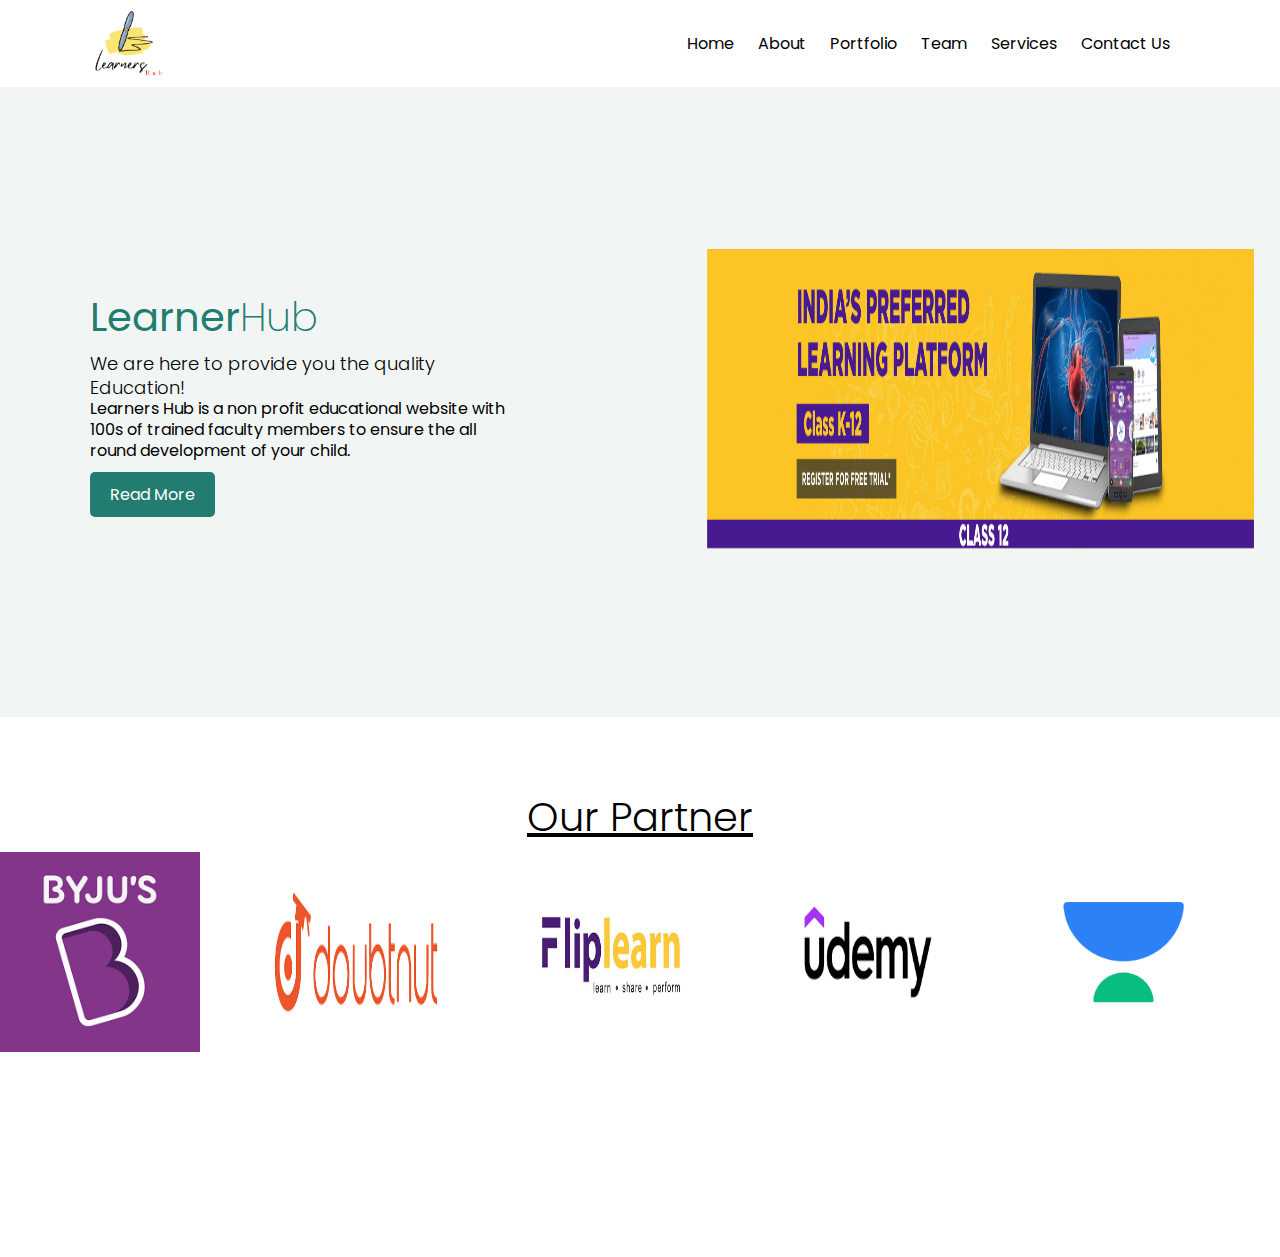
<file: index.html>
<!DOCTYPE html>
<html lang="en">
<head>
    <meta charset="UTF-8">
    <meta http-equiv="X-UA-Compatible" content="IE=edge">
    <meta name="viewport" content="width=device-width, initial-scale=1.0">
    <title>Educational Website</title>
    <link rel="stylesheet" href="/css/style.css">
</head>
<body>
<!-- navbar -->
    <div class="navbar">

        <div class="logo">
            <img src="/image/logo.png" alt="">
        </div>
        <div class="nav-links">
            <a href="index.html">Home</a>
            <a href="about.html">About</a>
            <a href="#######">Portfolio</a>
            <a href="team.html">Team</a>
            <a href="service.html">Services</a>
            <a href="contact.html">Contact Us</a>

        </div>
    </div>
    <!-- banner -->
    <div class="banner">
      <div class="hero">
        <div class="text">
            <span class="green">Learner</span><span class="white">Hub</span>
            <p class="gec">We are here to provide you the quality Education!</p>
            
            <p>Learners Hub is a non profit educational website with 100s of trained  faculty members to ensure the all round development of your child.</p>
            <a href="" class="btn">Read More</a>
          </div>
          <div class="banner">
              <img src="/image/banner.png" alt="">
          </div>
      </div>
   
    </div>
   
    
    <div id="marquee">
        <p class="title3">Our Partner</p>
        <div class="container">
            <div class="pic-container">
                <div class="pic">
                    <img src="/image/byjus.png" alt="img">
                </div>
                <div class="pic">
                    <img src="/image/doubtnut.png" alt="img">
                </div>
                <div class="pic">
                    <img src="/image/Fliplearn.jpg" alt="img">
                </div>
                <div class="pic">
                    <img src="/image/udemy.png" alt="img">
                </div>
                <div class="pic">
                    <img src="/image/unacademy.png" alt="img">
                </div>
                <div class="pic">
                    <img src="/image/upGrad_Logo.jpg" alt="img">
                </div>
                <div class="pic">
                    <img src="/image/vedantu.png" alt="img">
                </div>
                
            </div>
        </div>
      
    </div>
</body>

 
</html>
</file>
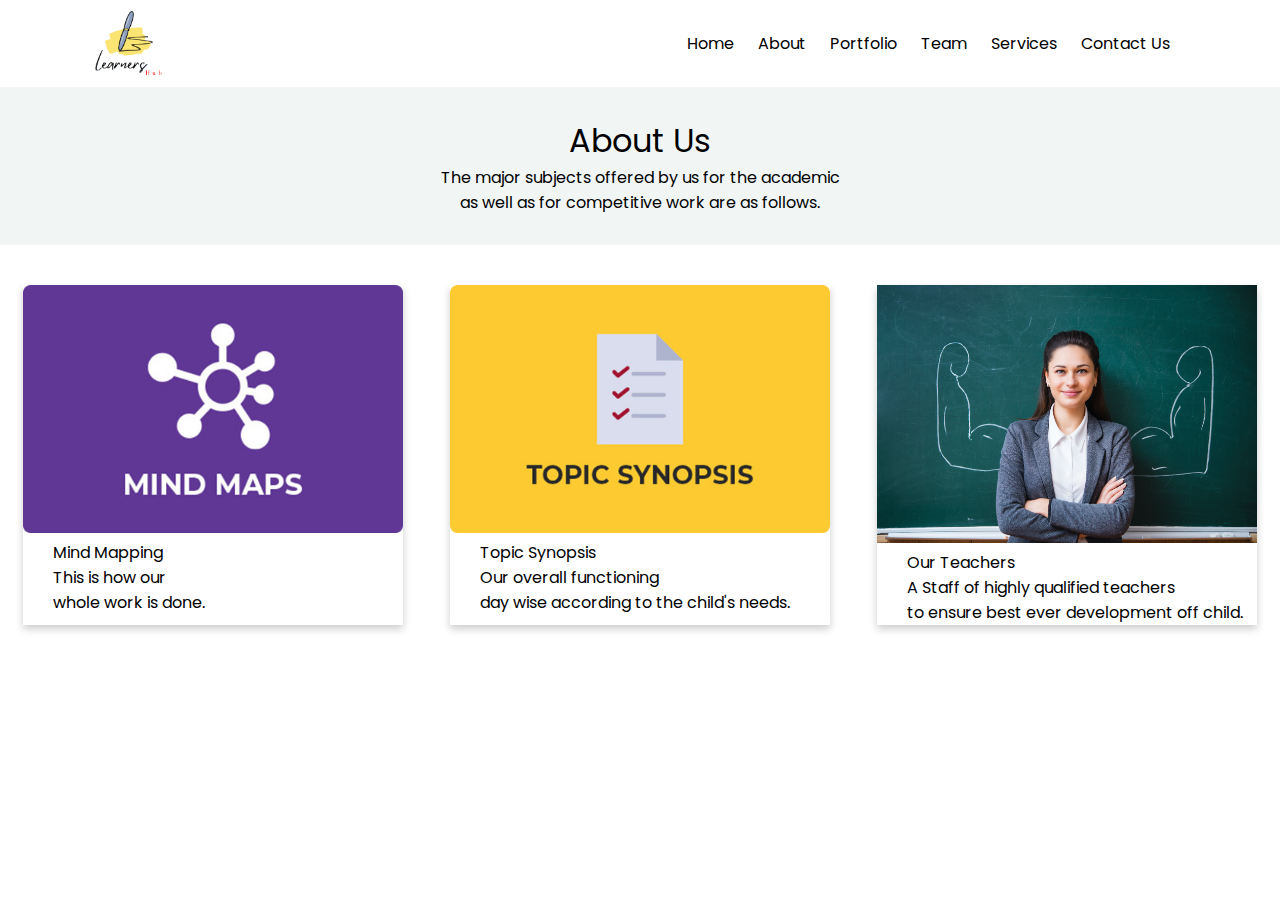
<file: about.html>
<!DOCTYPE html>
<html lang="en">
<head>
    <meta charset="UTF-8">
    <meta http-equiv="X-UA-Compatible" content="IE=edge">
    <meta name="viewport" content="width=device-width, initial-scale=1.0">
    <title>About Us</title>
    <link rel="stylesheet" href="/css/style.css">
</head>
<body>
    <div class="navbar">

        <div class="logo">
            <img src="/image/logo.png" alt="">
        </div>
        <div class="nav-links">
            <a href="index.html">Home</a>
            <a href="about.html">About</a>
            <a href="#######">Portfolio</a>
            <a href="team.html">Team</a>
            <a href="service.html">Services</a>
            <a href="contact.html">Contact Us</a>

        </div>
    </div>
    <div class="contact-label">
        <h1>About Us</h1>
        <p> The major subjects offered by us for the academic <br> as well as for competitive work are as follows.</p>
    </div>
    <div class="about" id="about">
        
        <div class="service-content1">
            <div class="image1">
                <img src="/image/mindmaps.png" alt="">
                <p>Mind Mapping</p>
                <p>This is how our  <br>
                    whole work is done.</p>
            </div>
            <div class="image1">
                <img src="/image/topicsynopsis.png" alt="">
                <p>Topic Synopsis</p>
                <p>Our overall functioning <br> day wise according to the child's needs.</p>
            </div>
            <div class="image1">
                <img src="/image/new_teacher.jpeg" alt="">
                <p>Our Teachers</p>
                <p>A Staff of highly qualified teachers <br> to  ensure best ever development off child.</p>
            </div>
         
        </div>
    </div>
</body>
</html>
</file>
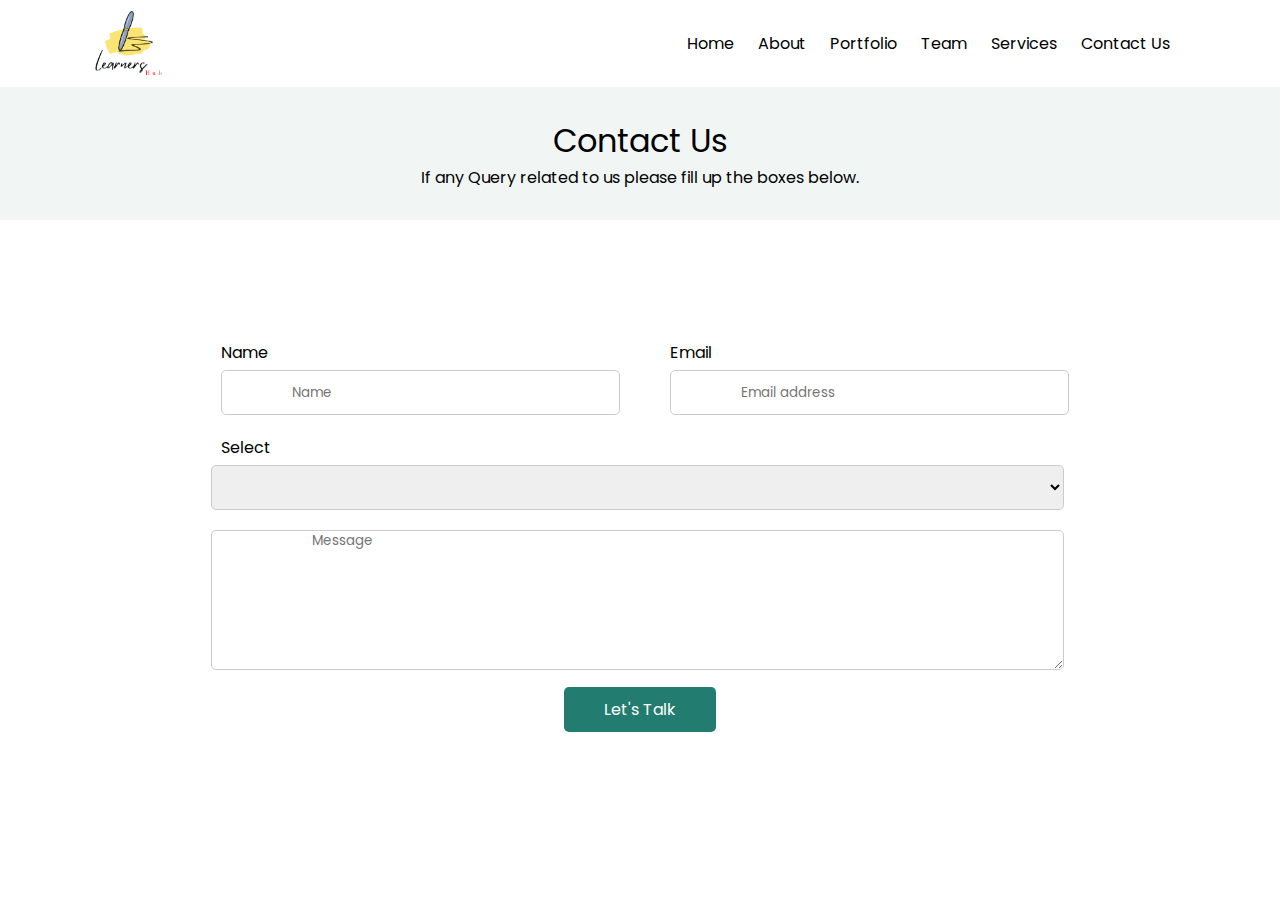
<file: contact.html>
<!DOCTYPE html>
<html lang="en">
<head>
    <meta charset="UTF-8">
    <meta http-equiv="X-UA-Compatible" content="IE=edge">
    <meta name="viewport" content="width=device-width, initial-scale=1.0">
    <title>Contact Us</title>
    <link rel="stylesheet" href="/css/style.css">
    
</head>
<body>
    <div class="navbar">

        <div class="logo">
            <img src="/image/logo.png" alt="">
        </div>
        <div class="nav-links">
            <a href="index.html">Home</a>
            <a href="about.html">About</a>
            <a href="#########">Portfolio</a>
            <a href="team.html">Team</a>
            <a href="service.html">Services</a>
            <a href="contact.html">Contact Us</a>
        </div>
     </div>
        <div class="contact-label">
            <h1>Contact Us</h1>
            <p>If any Query related to us please fill up the boxes below. </p>
        </div>
        <div class="contact-form">
        <form action="nothing">
           <div class=" container">
           <div class="side">
            <div class="input">
                <p>Name</p>
                <input type="text" name="" id="" placeholder="Name">
            </div>
            <div class="input">
                <p>Email</p>
                <input type="text" name="" id="" placeholder="Email address">
            </div>
           </div>
           <div class="ap">
            <p>Select</p>
            <select name="" id="">
                <option value=""></option>
                <option value="">Fee & Transaction Issue </option>
                <option value="">Book a meeting </option>
                <option value="">Product Demo </option>
                <option value="">Course Information </option>
                <option value="">About Scolarships and discount</option>
                <option value="">Any thing regarding the faculty </option>
            </select>
           </div>
           <div class="textarea">
            <textarea name="" id="" cols="30" rows="10" placeholder="Message"></textarea>
           </div>
           <div class="btn1">
            <a href="">Let's Talk</a>
          </div>
           </div>
      </div>
    
        </form>
       </div>
</body>
</html>
</file>
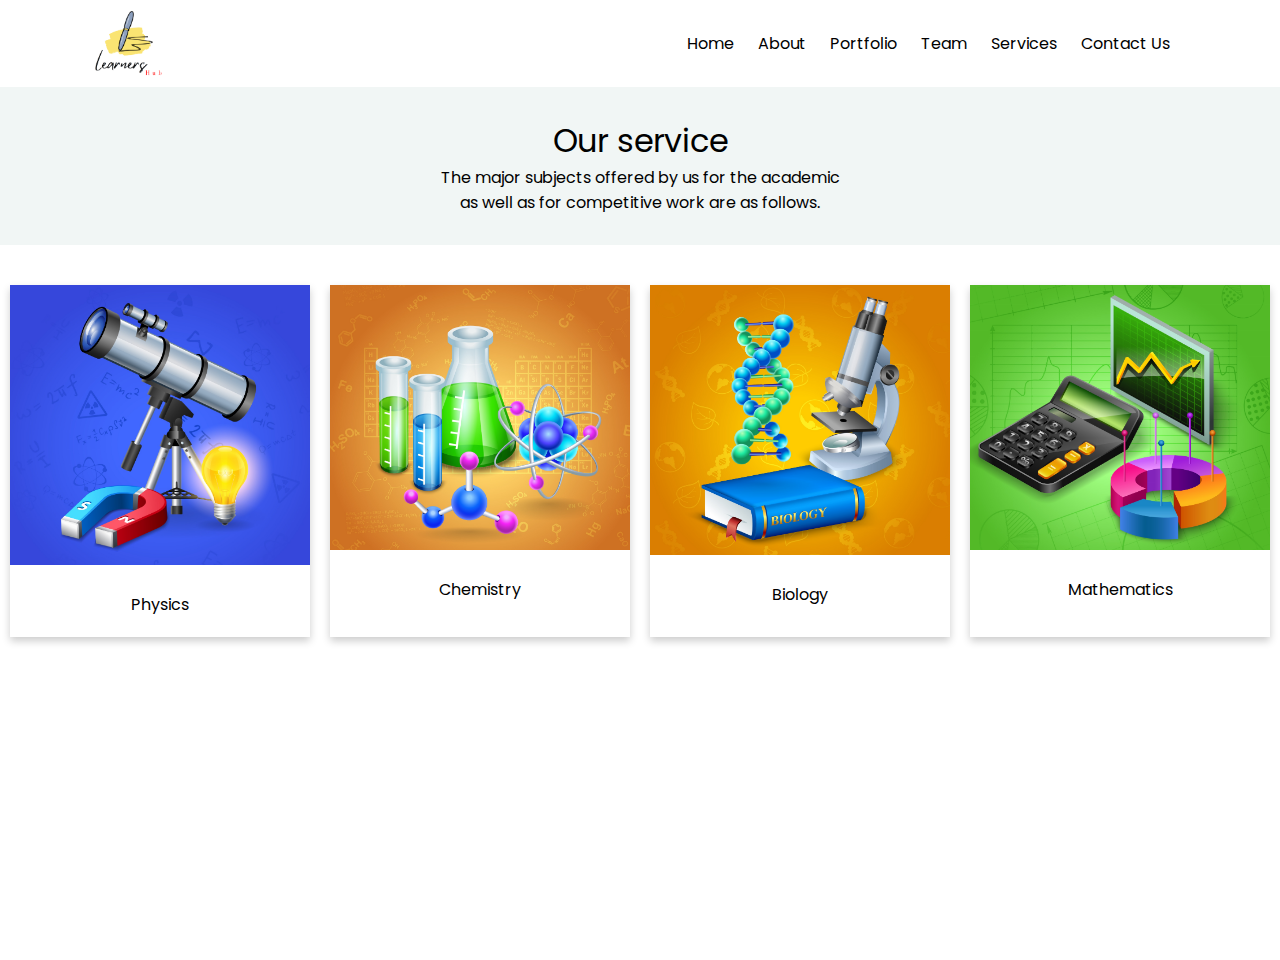
<file: service.html>
<!DOCTYPE html>
<html lang="en">
<head>
    <meta charset="UTF-8">
    <meta http-equiv="X-UA-Compatible" content="IE=edge">
    <meta name="viewport" content="width=device-width, initial-scale=1.0">
    <title>Our Service</title>
    <link rel="stylesheet" href="/css/style.css">
</head>
<body>
    <div class="navbar">

        <div class="logo">
            <img src="/image/logo.png" alt="">
        </div>
        <div class="nav-links">
            <a href="index.html">Home</a>
            <a href="about.html">About</a>
            <a href="########">Portfolio</a>
            <a href="team.html">Team</a>
            <a href="service.html">Services</a>
            <a href="contact.html">Contact Us</a>

        </div>
     </div>
     <div class="contact-label">
        <h1>Our service</h1>
        <p> The major subjects offered by us for the academic <br> as well as for competitive work are as follows.</p>
    </div>
    <div class="service" id="service">
       
        <div class="service-content">
            <div class="image">
                <img src="/image/physics.jpg" alt="physics">
                <p>Physics</p>
            </div>
            <div class="image">
                <img src="/image/chemistry.jpg" alt="chemistry">
                <p>Chemistry</p>
            </div>
            <div class="image">
                <img src="/image/biology.jpg" alt="biology">
                <p>Biology</p>
            </div>
            <div class="image">
                <img src="/image/mathematics.jpg" alt="mathematics">
                <p>Mathematics</p>
            </div>
        </div>
       </div>
</body>
</html>
</file>
<file: css/style.css>
@import url("https://fonts.googleapis.com/css2?family=Poppins:ital,wght@0,100;0,300;0,400;0,500;0,600;1,100;1,200;1,300;1,400&display=swap");
* {
  margin: 0;
  padding: 0;
  box-sizing: border-box;
  font-family: "Poppins", sans-serif;
}
.navbar {
  display: flex;
  align-items: center;
  justify-content: space-between;
  box-shadow: 0px 20px 10px 30px #fff;
  padding: 0 7%;
}
.nav-links a {
  text-decoration: none;
  color: #000;
  margin-right: 20px;
}
.logo img {
  height: 80px;
}
.hero {
  background: #f1f6f5;
  height: 70vh;
  display: flex;
  align-items: center;
  justify-content: space-between;
  padding: 0 7%;
}
.banner img {
  width: 80%;
  height: 300px;
  margin-left: 200px;
}
.green {
  font-size: 40px;
  color: #227c70;
}
.white {
  font-size: 40px;
  font-weight: 200;
  color: #227c70;
}
.text p {
  line-height: 1.3;
}
.gec {
  font-size: 18px;
  font-weight: 300;
  margin-top: 5px;
  line-height: 30px;
}
.btn {
  margin-top: 10px;
  background: #227c70;
  text-decoration: none;
  color: #fff;
  padding: 10px 20px;
  display: inline-block;
  border-radius: 5px;
}
.service {
  height: 75vh;
}
.service .title {
  font-size: 40px;
  text-align: center;
  text-decoration: underline;
  font-weight: 300;
  margin-top: 20px;
  margin-bottom: 5px;
}
.paragraph {
  text-align: center;
}
.service-content {
  display: flex;
  justify-content: space-around;

  margin-top: 40px;
}
.image img {
  width: 300px;
}
.image p {
  text-align: center;
  padding: 20px;
}
.image {
  box-shadow: 0px 4px 8px 0px rgba(0, 0, 0, 0.2);
}
.image1 {
    box-shadow: 0px 4px 8px 0px rgba(0, 0, 0, 0.2);
  }
.image1 p {
 margin-left: 30px;
}
.image1 img {
  width: 380px;
}
.service-content1 {
  display: flex;
  justify-content: space-around;
  margin-top: 40px;
}
.about .title1{
    font-size: 40px;
    text-align: center;
    text-decoration: underline;
    font-weight: 300;
    margin-top: 20px;
    margin-bottom: 5px;
}
.about{
    height: 70vh;
}
#marquee{
    padding: 50px 0;
    width: 100%;
    height: 60vh;
}
#marquee .container{
    overflow: hidden;
    width: 100%;
}
#marquee .pic-container{
    display: flex;
    animation: marquee 10s infinite linear;
}
#marquee .pic-container .pic{
    flex-basis: 20%;
    flex-shrink: 0;
}
#marquee img {
    width: 200px;
 height: 200px;
    
}
@media (max-width: 1024px) {
    #marquee .pic-container .pic {
        flex-basis: 25%;
    }
}

@media (max-width: 768px) {
    #marquee .pic-container .pic {
        flex-basis: 33.33%;
    }
}

@keyframes marquee {
    0% {
        transform: translateX(0);
    }
    100% {
        transform: translateX(-100%);
    }
}

@media (max-width: 1024px) {
    @keyframes marquee {
        0% {
            transform: translateX(0);
        }
        100% {
            transform: translateX(-125%);
        }
    }
}

.title3{
    font-size: 40px;
    text-align: center;
    text-decoration: underline;
    font-weight: 300;
    margin-top: 20px;
    margin-bottom: 5px;

}

.contact-label{
  background: #f1f6f5;
  width: 100%;
 text-align: center;
 padding: 30px;
}
.contact-label h1{
  font-weight: 400;
  
}
.contact-form{
  display: flex;
  align-items: center;
  justify-content: center;
  margin-top:100px ;
}
.container{
  display: flex;
  flex-direction: column;
  width: 100%;
}
.side{
  display: flex;
}
.input{
  margin-left: 10px;
  padding: 20px;
}
.input input{
  padding: 4px 50px;
}
.input p{
  margin-bottom: 5px;
}
.side .input input{
  height: 45px;
  width: 100%;
  outline: none;
  border-radius: 5px;
  border: 1px solid #ccc;
  padding:5px 70px;
}
 .side .input input:focus,
 .side .input input:hover
{
 border-color:blue ; 
}

.ap  select:focus,
.ap  select:hover
{
border-color:blue ; 
}

.ap select{
  width: 95%;
  margin-left:20px ;
  height: 45px;
  outline: none;
  border-radius: 5px;
  border: 1px solid #ccc;
  padding:0 100px; 
}
.ap p{
  margin-bottom: 5px;
  margin-left: 30px;
}

.textarea textarea{
  width: 95%;
  margin-left:20px ;
  height: 140px;
  outline: none;
  border-radius: 5px;
  border: 1px solid #ccc;
  padding:0 100px; 
  margin-top: 20px;
}


.textarea textarea:focus,
.textarea textarea:hover{
  border-color: blue;
}
.btn1{
  display: flex;
  align-items: center;
  justify-content: center;
  margin-top: 10px;
}
.btn1 a{
  text-decoration: none;
  color: white;
  background: #227c70;
  padding: 10px 40px;
  border-radius:5px ;
}
#pd{
  text-align: center;
  font-size: 20px;
  font-weight: bold;
}
#line{
  color:gray;
  text-align: center;
  font-style: italic;
  font-weight: bold;
}
</file>
